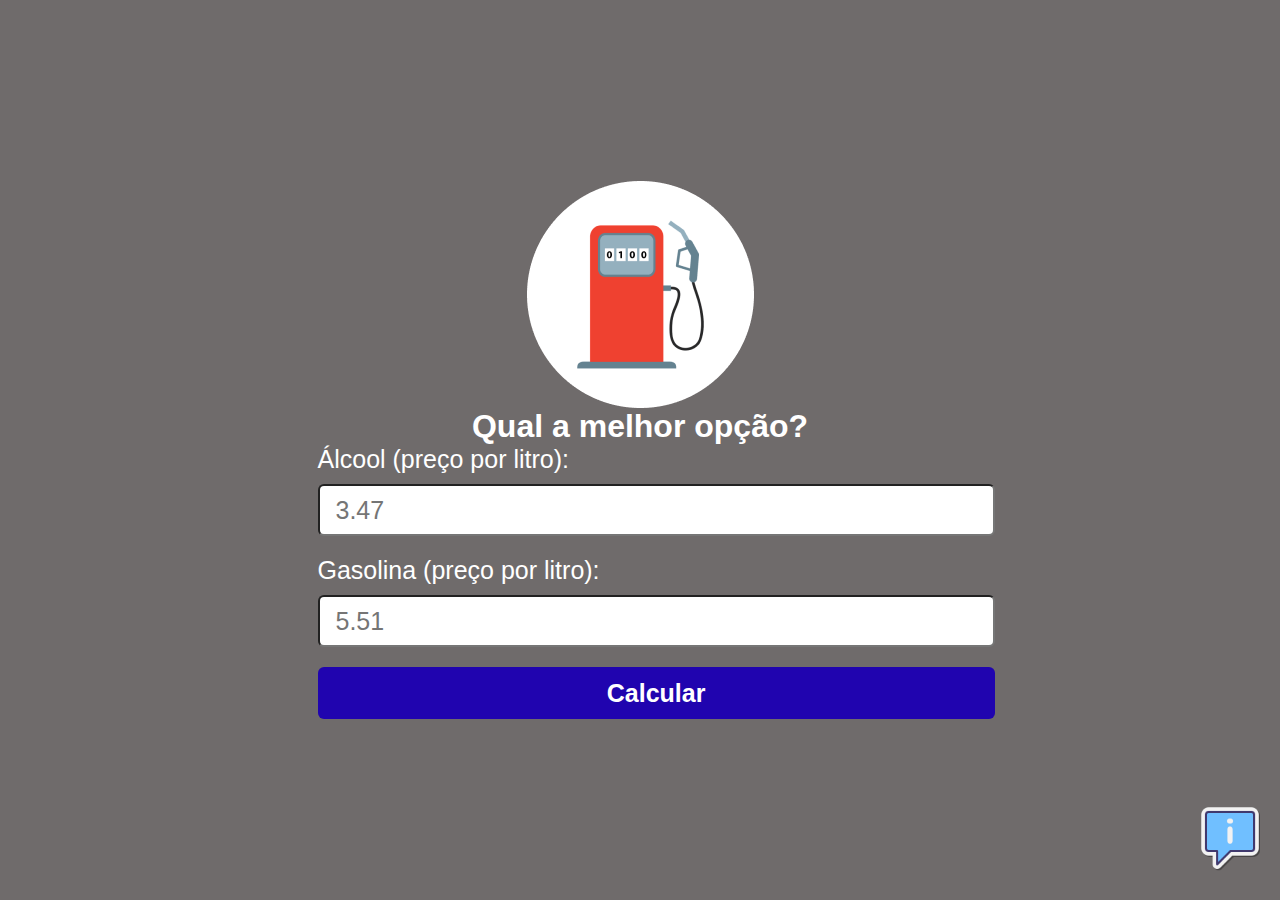
<file: index.html>
<!DOCTYPE html>
<html lang="pt-br">
<head>
    <meta charset="UTF-8">
    <meta http-equiv="X-UA-Compatible" content="IE=edge">
    <meta name="viewport" content="width=device-width, initial-scale=1.0">
    <meta name="keywords" content="Calculadora gasolina ou álcool">
    <link rel="stylesheet" href="style.css"/>

    <title>Calculadora Gasolina ou Álcool</title>
</head>

<body>

    <main class="container">
      <img class=logo src="./assets/logo.png" alt="Logo da calculadora gasolina ou álcool" />  
      <h1 class="title">Qual a melhor opção?</h1>
      
      <form onsubmit="Calcular(event)" class="form">
          <label>Álcool (preço por litro):</label>
          <input 
            id="alcool"
            class="input"
            type="number" 
            placeholder="3.47"
            min="1"
            step="0.01"
            required
          />

          <label>Gasolina (preço por litro):</label>   
          <input
            id="gasolina"
            class="input"
            type="number" 
            placeholder="5.51"
            min="1"
            step="0.01"
            required
          />

          <input class="button" type="submit" value="Calcular"/>

      </form>
      
      <section id="content-result" class="result hide">
        <span id="text-result">Compensar usar Álcool</span>

        <span id="alcool-result">Alcool R$3,47</span>  
        <span id="gasolina-result">Gasolina R$5.51</span>
      </section>

    </main>

    <div class="info">
       <span class="tooltip">Veja como é feito o cálculo</span>
       <a href="calculo.html">
        <img class="info-img" src="./assets/info.png" alt="Veja como é feito o cálculo"/>
       </a>


    </div>
    
    <script src="script.js"></script>

</body>

</html>
</file>
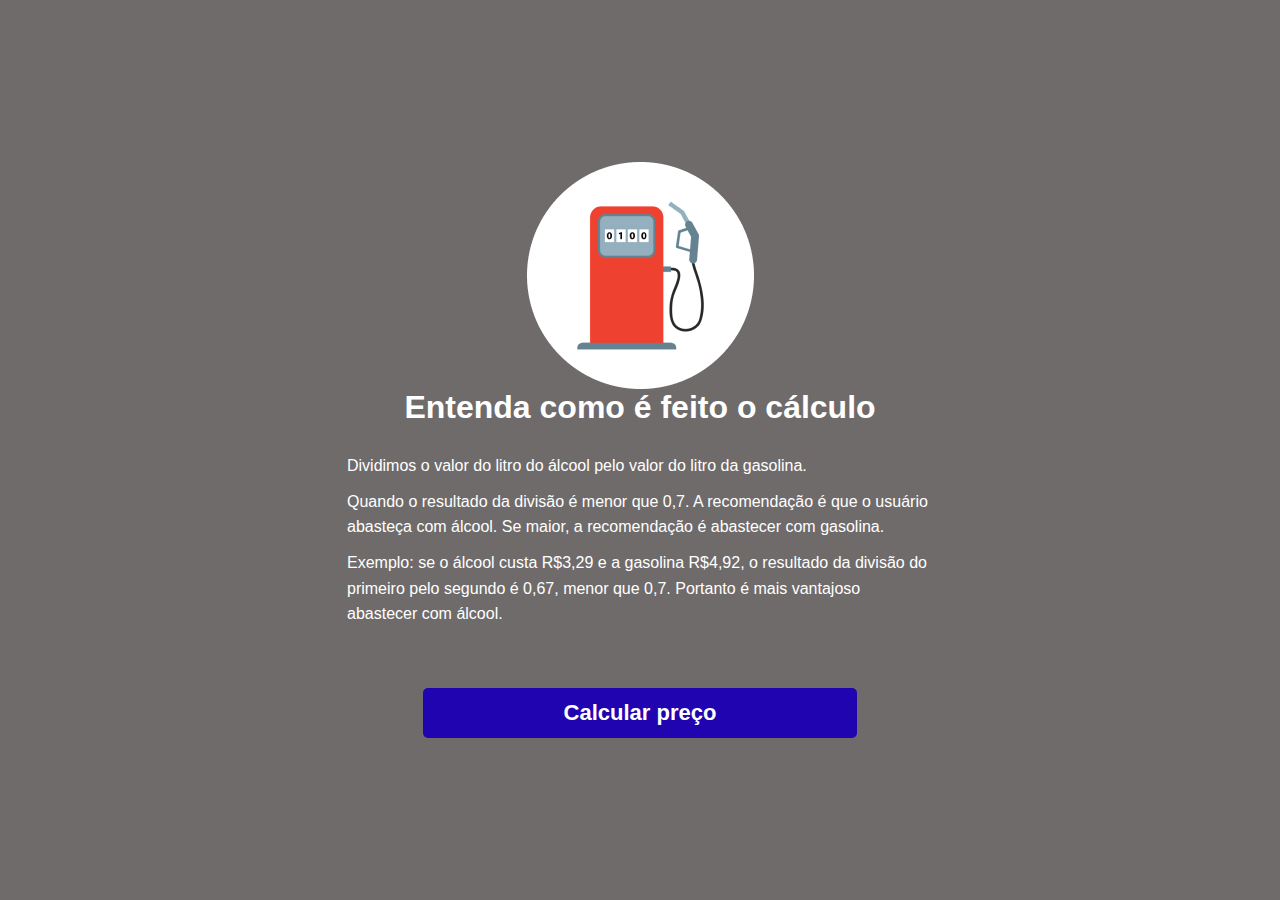
<file: calculo.html>
<!DOCTYPE html>
<html lang="pt-br">
<head>
    <meta charset="UTF-8">
    <meta http-equiv="X-UA-Compatible" content="IE=edge">
    <meta name="viewport" content="width=device-width, initial-scale=1.0">
    <meta name="keywords" content="Veja como é feito o cálculo">
    <link rel="stylesheet" href="style.css" />

    <title>Entenda como é feito o cálculo</title>
</head>

<body>
        
<main class="container">
    <img class="logo" src="./assets/logo.png" alt="Logo do site calculadora gasolina ou alcool" />
    <h1 class="title"> Entenda como é feito o cálculo </h1>

    <section class="sobre">
       <p>
        Dividimos o valor do litro do álcool pelo valor do litro da gasolina.
       </p> 
       <p>
        Quando o resultado da divisão é menor que 0,7. A recomendação é que o usuário abasteça com álcool. Se maior,
        a recomendação é abastecer com gasolina.
       </p>
       <p>
        Exemplo: se o álcool custa R$3,29 e a gasolina R$4,92, o resultado da divisão do primeiro pelo
        segundo é 0,67, menor que 0,7. Portanto é mais vantajoso abastecer com álcool.
       </p>
    </section>
    <a class="button-calcular" href="index.html">
        Calcular preço
    </a>

</main>    
    
</body>
</html>
</file>
<file: style.css>
*{
    margin: 0 auto;
    font-family: sans-serif;
    box-sizing: border-box;
}

body{
    background-color:#6f6b6b;
    height: 100vh;
    display: flex;
    justify-content: center;
    align-items: center;
}

.container{
    max-width: 725px;
    display: flex;
    flex-direction: column;
    justify-content: center;
    align-items: center;
    padding: 0 40px;
    margin: 0 25px;
}

.logo{
    max-width: 235px;
}

.title{
    text-align: center;
    color: #fff;
    margin: 24px 8;
}
   
.form label{
    color: #fff;
    font-size: 25px;
}
.input{
    width: 105%;
    height: 52px;
    border-radius: 6px;
    font-size: 25px;
    padding: 0 16px;
    margin-top: 10px;
    margin-bottom: 20px;
}

.button{
    width: 105%;
    height: 52px;
    background-color: #2004af;
    cursor: pointer;
    border: 0;
    border-radius: 6px;
    color: #fff;
    font-size: 25px;
    font-weight: bold;
}

.result{
    background-color: #aaa22d;
    max-width: 530px;
    padding: 25px 35px;
    text-align: center;
    margin-top: 35px;
    border-radius: 8px;
    display: flex;
    flex-direction: column;
    border: 2px solid #fff;
    user-select: none;
    transition: transform 0.6s;
}

.hide{
    display: none;
}

.result:hover{
    transform: scale(1.2);
}

.result span{ 
    color: #fff;
    margin-bottom: 15px;
}

.text-result{
    font-size: 30px;
    font-weight: bold;
}

.info{
    position: fixed;
    right: 15px;
    bottom: 25px;
}

.info-img{
    width: 70px;
    height: 70px;
}

.tooltip{
    color:#fff;
    background-color: #02010b;
    padding: 15px 10px;
    border-radius: 10px;
    position: relative;
    bottom: 30px;
    display: none;
}

.info:hover .tooltip{
    display: inline;
}

.sobre{
    max-width: 620px;
    background-color: #6f6b6b;
    padding: 25px 15px;
    border: 2px solid #6f6b6b;
    border-radius: 5px;
}

.sobre p{
    color: #fff;
    margin-bottom: 10px;
    line-height: 160%;
}

.button-calcular{
    background-color:#2004af;
    height: 50px;
    width: 70%;
    display: flex;
    justify-content: center;
    align-items: center;
    color: #fff;
    text-decoration: none;
    font-size: 22px;
    font-weight: bold;
    margin-top: 24px;
    border-radius: 5px;
    
}
</file>
